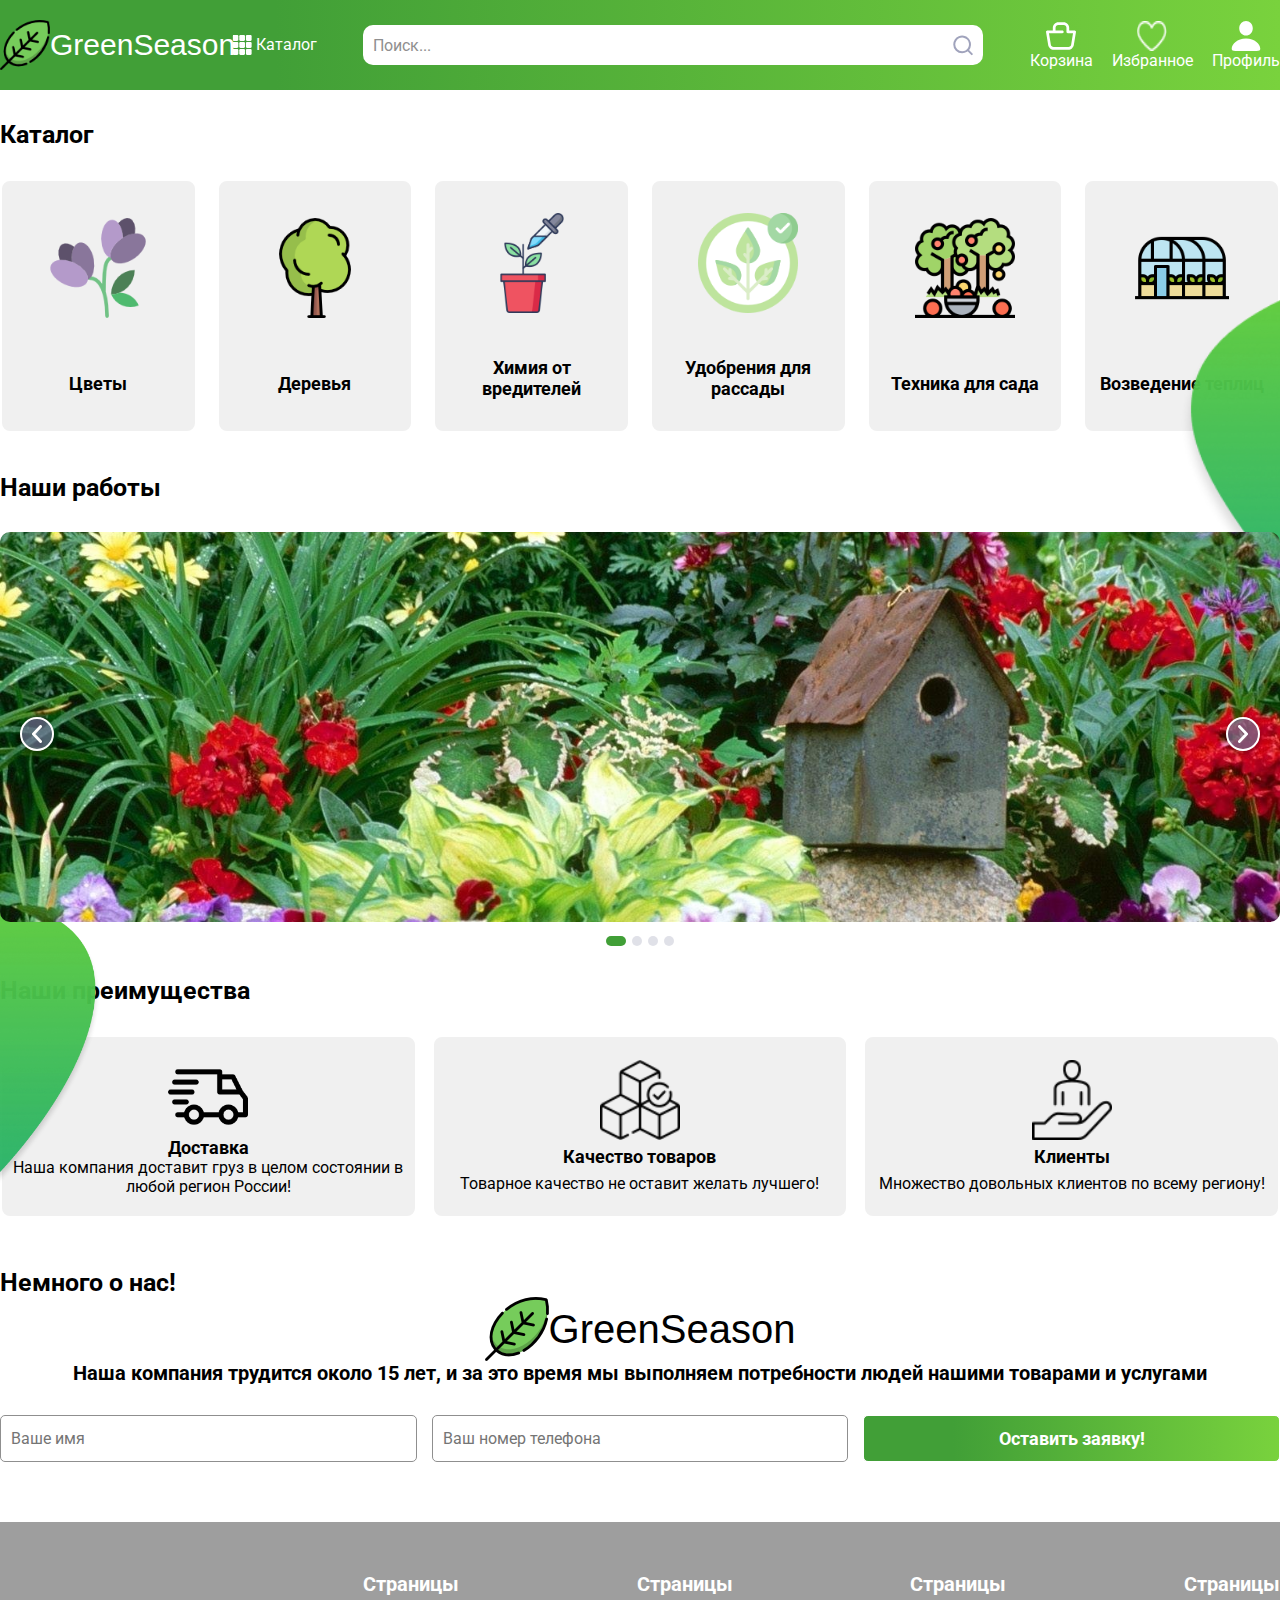
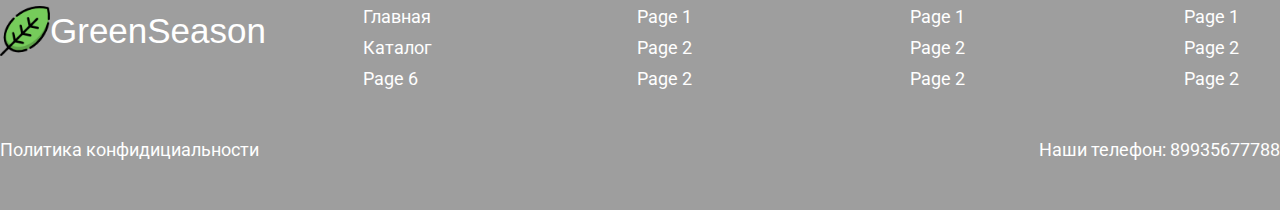
<file: index.html>
<!DOCTYPE html>
<html lang="ru">
<head>
    <meta charset="UTF-8">
    <meta http-equiv="X-UA-Compatible" content="IE=edge">
    <meta name="viewport" content="width=device-width, initial-scale=1.0">
    <link href="https://fonts.googleapis.com/css2?family=Roboto:wght@300;400;500;700;900&display=swap" rel="stylesheet">
    <link href="https: //fonts.googleapis.com/css2?family= Delicious +Handdrawn & display=swap" rel="stylesheet">
    <link rel="stylesheet" href="css/style.min.css">
    <title>GreenSeason</title>
</head>
<body>
    <header class="header">
        <div class="container">
            <nav>
                <a href="index.html" class="logo">
                    <img src="icons/logo/free-icon-leaf-392071.png" alt="">
                    <div class="logo__text">GreenSeason</div>
                </a>

                <a href="catalog.html" class="header__catalog"> <img src="icons/header/catalog.svg" alt=""> Каталог</a>
                <div class="search">
                    <input type="text" class="header__input" placeholder="Поиск...">
                    <img src="icons/header/search.svg" alt="">
                </div>
               

                <div class="header__links">
                    <a href="#" class="header__link">
                        <img src="icons/header/Vector (8).svg" alt="">
                        Корзина
                    </a>
                    <a href="#" class="header__link">
                        <img src="icons/header/Vector (3).png" alt="">
                        Избранное
                    </a>
                    <a href="#" class="header__link open">
                        <img src="icons/header/Vector (9).svg" alt="">
                        Профиль
                    </a>
                </div>
            </nav>
        </div>
    </header>

    <img src="img/background/left.png" alt="" class="background_left">
    <img src="img/background/right.png" alt="" class="background_right">

    <section class="promo">
        <div class="container">
            <div class="promo__title">Каталог</div>

            <div class="promo__wrapper">
                <a href="catalog.html" class="promo__wrapper-item">
                    <img src="icons/card/flowers.png" alt="">
                    <div class="descr">Цветы</div>
                </a>
                <a href="catalog.html" class="promo__wrapper-item">
                    <img src="icons/card/tree.png" alt="">
                    <div class="descr">Деревья</div>
                </a>
                <a href="catalog.html" class="promo__wrapper-item">
                    <img src="icons/card/himia.png" alt="">
                    <div class="descr">Химия от вредителей</div>
                </a>
                <a href="catalog.html" class="promo__wrapper-item">
                    <img src="icons/card/arr.png" alt="">
                    <div class="descr">Удобрения для рассады</div>
                </a>
                <a href="catalog.html" class="promo__wrapper-item">
                    <img src="icons/card/garden.png" alt="">
                    <div class="descr">Техника для сада</div>
                </a>
                <a href="catalog.html" class="promo__wrapper-item">
                    <img src="icons/card/teplo.png" alt="">
                    <div class="descr">Возведение теплиц</div>
                </a>
                
            </div>
        </div>
    </section>

    <section class="carousel">

        <div class="container">

            <div class="carousel__title">Наши работы</div>

            <div class="carousel__slider">

                    <div class="carousel__slider-prev">
                        <img src="icons/arrow/arrowLeft.svg" alt="prev">
                    </div>
                  
                    <div class="carousel__slider-next">
                        <img src="icons/arrow/arrowRight.svg" alt="next">
                    </div>

                <div class="carousel__slider-wrapper">
                    <div class="carousel__slider-inner">
                        <div class="carousel__slide">
                            <img src="img/slider_bg/flowers.jpg" alt="pepper">
                        </div>
                         <div class="carousel__slide">
                            <img src="img/slider_bg/parnik.jpg" alt="food">
                        </div>
                        <div class="carousel__slide">
                            <img src="img/slider_bg/tree.jpg" alt="oil">
                        </div>
                        <div class="carousel__slide">
                            <img src="img/slider_bg/graden2.jpg" alt="oil">
                        </div>
                    </div>
                </div>
            </div>
        </div>

    </section>

    <section class="advant">
        <div class="container">

            <div class="advant__title">
                Наши преимущества
            </div>

            <div class="advant__wrapper">

                <div class="advant__wrapper-item">
                    <img src="icons/advant/truck.png" alt="">
                    <div class="title">
                        Доставка
                    </div>
                    <div class="descr">
                        Наша компания доставит груз в целом состоянии в любой регион России!
                    </div>
                </div>
                <div class="advant__wrapper-item">
                    <img src="icons/advant/box.png" alt="">
                    <div class="title">
                        Качество товаров
                    </div>
                    <div class="descr">
                        Товарное качество не оставит желать лучшего!
                    </div>
                </div>
                <div class="advant__wrapper-item">
                    <img src="icons/advant/client.png" alt="">
                    <div class="title">
                        Клиенты
                    </div>
                    <div class="descr">
                        Множество довольных клиентов по всему региону!
                    </div>
                </div>

            </div>
        </div>
    </section>

    <section class="hours">
        <div class="container">
            <div class="hours__title">
                Немного о нас!
            </div>
            <div class="hours__company">
                <img src="icons/logo/free-icon-leaf-392071.png" alt="">
                <div class="hours__text">GreenSeason</div>
            </div>
            <div class="hours__descr">
                Наша компания трудится около 15 лет, и за это время мы выполняем потребности людей нашими товарами и услугами
            </div>
            <form action="" class="hours__form">
                <input required placeholder="Ваше имя" name="name" type="text" class="hours__form-input">
                <input required placeholder="Ваш номер телефона" name="phone" type="phone"  class="hours__form-input">
                <button class="hours__form-btn">Оставить заявку!</button>
            </form>
        </div>
    </section>

    <footer class="footer">
        <div class="container">
            <div class="footer__wrapper">

            <div class="logo">
                <img src="icons/logo/free-icon-leaf-392071.png" alt="">
                <div class="logo__text">GreenSeason</div>
            </div>

          
                <div class="footer__wrapper-item">
                    <div class="title">Страницы</div>
                    <a href="index.html" class="footer__wrapper-link">Главная</a>
                <a href="catalog.html" class="footer__wrapper-link">Каталог</a>
                    <a href="#" class="footer__wrapper-link">Page 6</a>
                </div>
                <div class="footer__wrapper-item">
                    <div class="title">Страницы</div>
                    <a href="#" class="footer__wrapper-link">Page 1</a>
                    <a href="#" class="footer__wrapper-link">Page 2</a>
                    <a href="#" class="footer__wrapper-link">Page 2</a>
                </div>
                <div class="footer__wrapper-item">
                    <div class="title">Страницы</div>
                    <a href="#" class="footer__wrapper-link">Page 1</a>
                    <a href="#" class="footer__wrapper-link">Page 2</a>
                    <a href="#" class="footer__wrapper-link">Page 2</a>
                </div>
                <div class="footer__wrapper-item">
                    <div class="title">Страницы</div>
                    <a href="#" class="footer__wrapper-link">Page 1</a>
                    <a href="#" class="footer__wrapper-link">Page 2</a>
                    <a href="#" class="footer__wrapper-link">Page 2</a>
                </div>

            </div>

            <div class="footer__subwrapper">
                <a href="" class="footer__subwrapper-link">Политика конфидициальности</a>
                <a href="" class="footer__subwrapper-link">Наши телефон: 89935677788</a>
            </div>
        </div>
    </footer>
<div class="menu">
    <div class="menu__wrapper">
        <div class="menu__close">
            <img src="icons/Close.png" alt="">
        </div>
        <div class="menu__title">
            Войти
        </div>
        <form action="" class="menu__form">
            <input type="text" class="menu__form-input" required placeholder="Ваш логин"  name="name" type="text">
            <input type="text" class="menu__form-input" required placeholder="Ваш пароль" name="name" type="password">
            <button class="menu__form-btn">Войти</button>
            <a href="#" class="menu__form-link">Зарегистрироваться</a>
        </form>
    </div>
    <div class="menu__overlay"></div>
</div>


    <script src="js/script.js"></script>
</body>
</html>
</file>
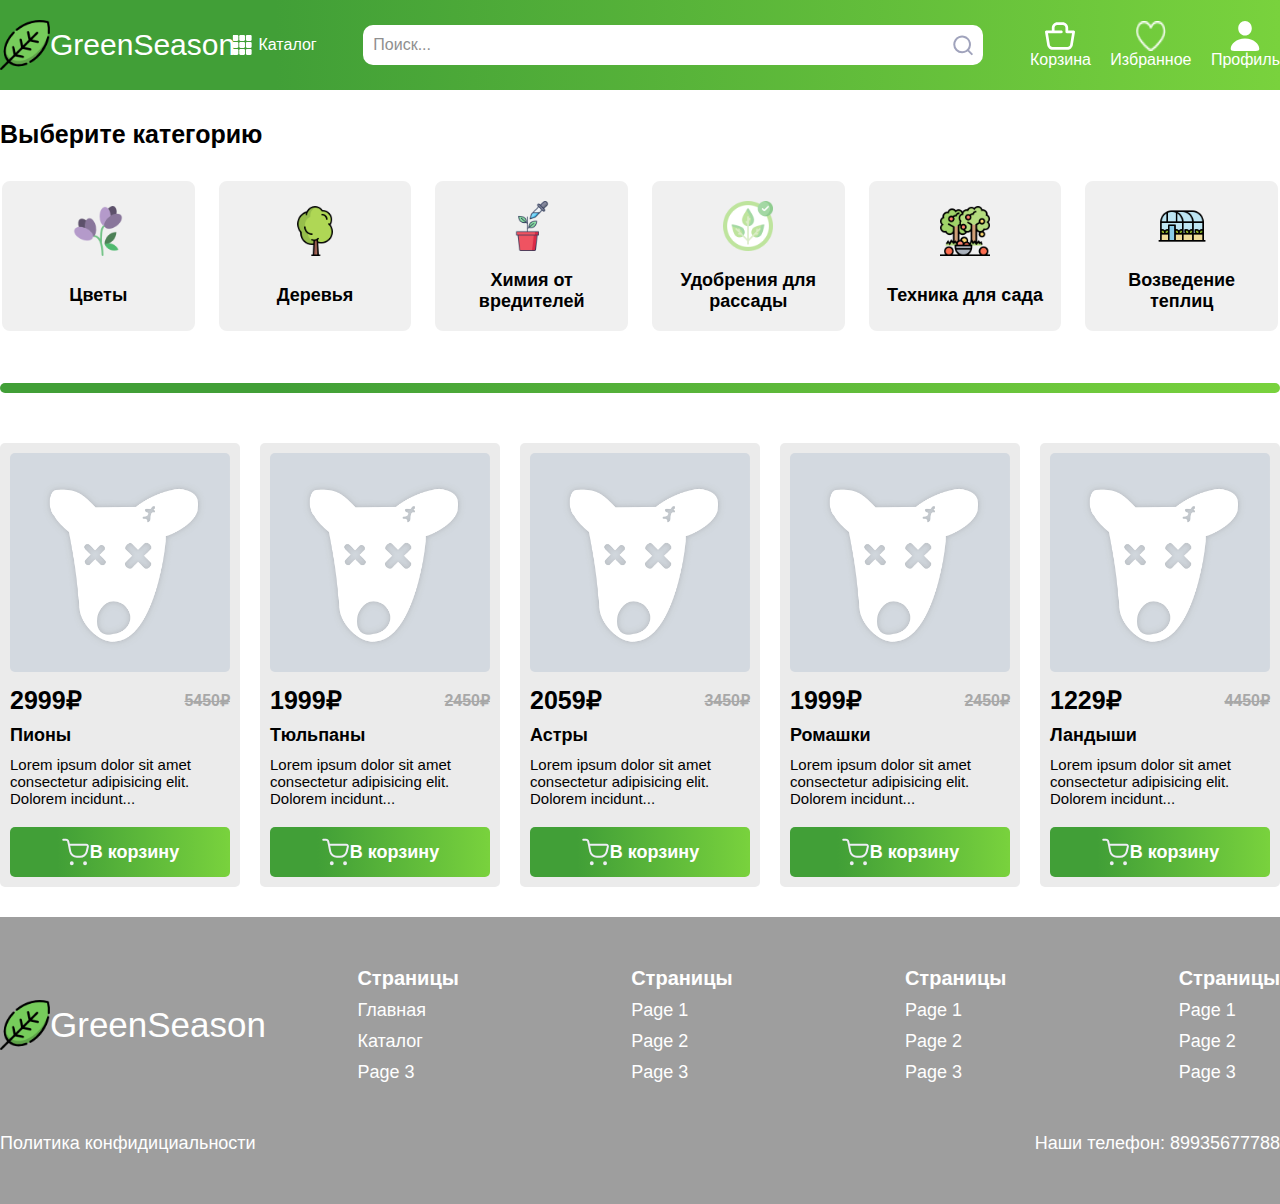
<file: catalog.html>
<!DOCTYPE html>
<html lang="en">
<head>
    <meta charset="UTF-8">
    <meta http-equiv="X-UA-Compatible" content="IE=edge">
    <meta name="viewport" content="width=device-width, initial-scale=1.0">
    <link href="https: //fonts.googleapis.com/css2?family= Delicious +Handdrawn & display=swap" rel="stylesheet">
    <title>Document</title>
    <link rel="stylesheet" href="css/style.min.css">
</head>
<body>
  
    <header class="header">
        <div class="container">
            <nav>
                <a href="index.html" class="logo">
                    <img src="icons/logo/free-icon-leaf-392071.png" alt="">
                    <div class="logo__text">GreenSeason</div>
                </a>

                <a href="#" class="header__catalog"> <img src="icons/header/catalog.svg" alt=""> Каталог</a>
                <div class="search">
                    <input type="text" class="header__input" placeholder="Поиск...">
                    <img src="icons/header/search.svg" alt="">
                </div>
               

                <div class="header__links">
                    <a href="#" class="header__link">
                        <img src="icons/header/Vector (8).svg" alt="">
                        Корзина
                    </a>
                    <a href="#" class="header__link">
                        <img src="icons/header/Vector (3).png" alt="">
                        Избранное
                    </a>
                    <a href="#" class="header__link">
                        <img src="icons/header/Vector (9).svg" alt="">
                        Профиль
                    </a>
                </div>
            </nav>
        </div>
    </header>


   <section class="tab">
        <div class="container">
            <div class="tabcontainer">
                <div class="tab__title">Выберите категорию</div>
                <div class="tabheader">
                    <div class="tabheader__items">
                        <div class="tabheader__item tabheader__item_active">
                            <img src="icons/card/flowers.png" alt="">
                            <div class="descr">Цветы</div>
                        </div>
                        <div  class="tabheader__item">
                            <img src="icons/card/tree.png" alt="">
                            <div class="descr">Деревья</div>
                        </div>
                        <div class="tabheader__item">
                            <img src="icons/card/himia.png" alt="">
                            <div class="descr">Химия от вредителей</div>
                        </div>
                        <div class="tabheader__item">
                            <img src="icons/card/arr.png" alt="">
                            <div class="descr">Удобрения для рассады</div>
                        </div>
                        <div class="tabheader__item">
                            <img src="icons/card/garden.png" alt="">
                            <div class="descr">Техника для сада</div>
                        </div>
                        <div class="tabheader__item">
                            <img src="icons/card/teplo.png" alt="">
                            <div class="descr">Возведение теплиц</div>
                        </div>
                    </div>
                </div>
                <div class="tab__line"></div>
                <div class="tabcontent">
                  <div class="tabcontent__wrapper">

                    <div class="tabcontent__item">
                        <img src="img/delete.png" alt="" class="tabcontent__item-img">
                        <div class="price">
                            2999₽
                            <span>5450₽</span>
                        </div>
                        <div class="title">Пионы</div>
                        <div class="descr">Lorem ipsum dolor sit amet consectetur adipisicing elit. Dolorem incidunt...</div>
                        <button class="tabcontent__item-btn"><img src="icons/bascked.svg" alt="">В корзину</button>
                    </div>

                    <div class="tabcontent__item">
                        <img src="img/delete.png" alt="" class="tabcontent__item-img">
                        <div class="price">
                            1999₽
                            <span>2450₽</span>
                        </div>
                        <div class="title">Тюльпаны</div>
                        <div class="descr">Lorem ipsum dolor sit amet consectetur adipisicing elit. Dolorem incidunt...</div>
                        <button class="tabcontent__item-btn"><img src="icons/bascked.svg" alt="">В корзину</button>
                    </div>

                    <div class="tabcontent__item">
                        <img src="img/delete.png" alt="" class="tabcontent__item-img">
                        <div class="price">
                            2059₽
                            <span>3450₽</span>
                        </div>
                        <div class="title">Астры</div>
                        <div class="descr">Lorem ipsum dolor sit amet consectetur adipisicing elit. Dolorem incidunt...</div>
                        <button class="tabcontent__item-btn"><img src="icons/bascked.svg" alt="">В корзину</button>
                    </div>

                    <div class="tabcontent__item">
                        <img src="img/delete.png" alt="" class="tabcontent__item-img">
                        <div class="price">
                            1999₽
                            <span>2450₽</span>
                        </div>
                        <div class="title">Ромашки</div>
                        <div class="descr">Lorem ipsum dolor sit amet consectetur adipisicing elit. Dolorem incidunt...</div>
                        <button class="tabcontent__item-btn"><img src="icons/bascked.svg" alt="">В корзину</button>
                    </div>

                    <div class="tabcontent__item">
                        <img src="img/delete.png" alt="" class="tabcontent__item-img">
                        <div class="price">
                            1229₽
                            <span>4450₽</span>
                        </div>
                        <div class="title">Ландыши</div>
                        <div class="descr">Lorem ipsum dolor sit amet consectetur adipisicing elit. Dolorem incidunt...</div>
                        <button class="tabcontent__item-btn"><img src="icons/bascked.svg" alt="">В корзину</button>
                    </div>

                  </div>
                </div>

                <div class="tabcontent">
                    <div class="tabcontent__wrapper">

                        <div class="tabcontent__item">
                            <img src="img/delete.png" alt="" class="tabcontent__item-img">
                            <div class="price">
                                2099₽
                                <span>4450₽</span>
                            </div>
                            <div class="title">Саженец дуба</div>
                            <div class="descr">Lorem ipsum dolor sit amet consectetur adipisicing elit. Dolorem incidunt...</div>
                            <button class="tabcontent__item-btn"><img src="icons/bascked.svg" alt="">В корзину</button>
                        </div>

                        <div class="tabcontent__item">
                            <img src="img/delete.png" alt="" class="tabcontent__item-img">
                            <div class="price">
                                2999₽
                                <span>5450₽</span>
                            </div>
                            <div class="title">Саженец туи</div>
                            <div class="descr">Lorem ipsum dolor sit amet consectetur adipisicing elit. Dolorem incidunt...</div>
                            <button class="tabcontent__item-btn"><img src="icons/bascked.svg" alt="">В корзину</button>
                        </div>

                        <div class="tabcontent__item">
                            <img src="img/delete.png" alt="" class="tabcontent__item-img">
                            <div class="price">
                                2999₽
                                <span>3450₽</span>
                            </div>
                            <div class="title">Саженец боярышника</div>
                            <div class="descr">Lorem ipsum dolor sit amet consectetur adipisicing elit. Dolorem incidunt...</div>
                            <button class="tabcontent__item-btn"><img src="icons/bascked.svg" alt="">В корзину</button>
                        </div>

                        <div class="tabcontent__item">
                            <img src="img/delete.png" alt="" class="tabcontent__item-img">
                            <div class="price">
                                2999₽
                                <span>3450₽</span>
                            </div>
                            <div class="title">Саженец вишни</div>
                            <div class="descr">Lorem ipsum dolor sit amet consectetur adipisicing elit. Dolorem incidunt...</div>
                            <button class="tabcontent__item-btn"><img src="icons/bascked.svg" alt="">В корзину</button>
                        </div>

                        <div class="tabcontent__item">
                            <img src="img/delete.png" alt="" class="tabcontent__item-img">
                            <div class="price">
                                2550₽
                                <span>5350₽</span>
                            </div>
                            <div class="title">Саженец ели</div>
                            <div class="descr">Lorem ipsum dolor sit amet consectetur adipisicing elit. Dolorem incidunt...</div>
                            <button class="tabcontent__item-btn"><img src="icons/bascked.svg" alt="">В корзину</button>
                        </div>

                        <div class="tabcontent__item">
                            <img src="img/delete.png" alt="" class="tabcontent__item-img">
                            <div class="price">
                                3599₽
                                <span>4450₽</span>
                            </div>
                            <div class="title">Саженец черемухи</div>
                            <div class="descr">Lorem ipsum dolor sit amet consectetur adipisicing elit. Dolorem incidunt...</div>
                            <button class="tabcontent__item-btn"><img src="icons/bascked.svg" alt="">В корзину</button>
                        </div>
                        <div class="tabcontent__item">
                            <img src="img/delete.png" alt="" class="tabcontent__item-img">
                            <div class="price">
                                3599₽
                                <span>4450₽</span>
                            </div>
                            <div class="title">Саженец черемухи</div>
                            <div class="descr">Lorem ipsum dolor sit amet consectetur adipisicing elit. Dolorem incidunt...</div>
                            <button class="tabcontent__item-btn"><img src="icons/bascked.svg" alt="">В корзину</button>
                        </div>
                        <div class="tabcontent__item">
                            <img src="img/delete.png" alt="" class="tabcontent__item-img">
                            <div class="price">
                                3599₽
                                <span>4450₽</span>
                            </div>
                            <div class="title">Саженец черемухи</div>
                            <div class="descr">Lorem ipsum dolor sit amet consectetur adipisicing elit. Dolorem incidunt...</div>
                            <button class="tabcontent__item-btn"><img src="icons/bascked.svg" alt="">В корзину</button>
                        </div>
                        <div class="tabcontent__item">
                            <img src="img/delete.png" alt="" class="tabcontent__item-img">
                            <div class="price">
                                3599₽
                                <span>4450₽</span>
                            </div>
                            <div class="title">Саженец черемухи</div>
                            <div class="descr">Lorem ipsum dolor sit amet consectetur adipisicing elit. Dolorem incidunt...</div>
                            <button class="tabcontent__item-btn"><img src="icons/bascked.svg" alt="">В корзину</button>
                        </div>

                        <div class="tabcontent__item">
                            <img src="img/delete.png" alt="" class="tabcontent__item-img">
                            <div class="price">
                                2999₽
                                <span>4450₽</span>
                            </div>
                            <div class="title">Саженец клена</div>
                            <div class="descr">Lorem ipsum dolor sit amet consectetur adipisicing elit. Dolorem incidunt...</div>
                            <button class="tabcontent__item-btn"><img src="icons/bascked.svg" alt="">В корзину</button>
                        </div>

                    </div>
                </div> 
                <div class="tabcontent">
                    <div class="tabcontent__wrapper">

                        <div class="tabcontent__item">
                            <img src="img/delete.png" alt="" class="tabcontent__item-img">
                            <div class="price">
                                4999₽
                                <span>12450₽</span>
                            </div>
                            <div class="title">Садовый шланг</div>
                            <div class="descr">Садовый шланг для поливания вашего огорода</div>
                            <button class="tabcontent__item-btn"><img src="icons/bascked.svg" alt="">В корзину</button>
                        </div>
                        <div class="tabcontent__item">
                            <img src="img/delete.png" alt="" class="tabcontent__item-img">
                            <div class="price">
                                4999₽
                                <span>12450₽</span>
                            </div>
                            <div class="title">Садовый шланг</div>
                            <div class="descr">Садовый шланг для поливания вашего огорода</div>
                            <button class="tabcontent__item-btn"><img src="icons/bascked.svg" alt="">В корзину</button>
                        </div>
                        <div class="tabcontent__item">
                            <img src="img/delete.png" alt="" class="tabcontent__item-img">
                            <div class="price">
                                4999₽
                                <span>12450₽</span>
                            </div>
                            <div class="title">Садовый шланг</div>
                            <div class="descr">Садовый шланг для поливания вашего огорода</div>
                            <button class="tabcontent__item-btn"><img src="icons/bascked.svg" alt="">В корзину</button>
                        </div>

                        <div class="tabcontent__item">
                            <img src="img/delete.png" alt="" class="tabcontent__item-img">
                            <div class="price">
                                4999₽
                                <span>12450₽</span>
                            </div>
                            <div class="title">Садовый шланг</div>
                            <div class="descr">Садовый шланг для поливания вашего огорода</div>
                            <button class="tabcontent__item-btn"><img src="icons/bascked.svg" alt="">В корзину</button>
                        </div>

                        <div class="tabcontent__item">
                            <img src="img/delete.png" alt="" class="tabcontent__item-img">
                            <div class="price">
                                4999₽
                                <span>12450₽</span>
                            </div>
                            <div class="title">Садовый шланг</div>
                            <div class="descr">Садовый шланг для поливания вашего огорода</div>
                            <button class="tabcontent__item-btn"><img src="icons/bascked.svg" alt="">В корзину</button>
                        </div>

                        <div class="tabcontent__item">
                            <img src="img/delete.png" alt="" class="tabcontent__item-img">
                            <div class="price">
                                4999₽
                                <span>12450₽</span>
                            </div>
                            <div class="title">Садовый шланг</div>
                            <div class="descr">Садовый шланг для поливания вашего огорода</div>
                            <button class="tabcontent__item-btn"><img src="icons/bascked.svg" alt="">В корзину</button>
                        </div>

                        <div class="tabcontent__item">
                            <img src="img/delete.png" alt="" class="tabcontent__item-img">
                            <div class="price">
                                4999₽
                                <span>12450₽</span>
                            </div>
                            <div class="title">Садовый шланг</div>
                            <div class="descr">Садовый шланг для поливания вашего огорода</div>
                            <button class="tabcontent__item-btn"><img src="icons/bascked.svg" alt="">В корзину</button>
                        </div>

                    </div>
                </div>
                <div class="tabcontent">
                    <div class="tabcontent__wrapper">

                        <div class="tabcontent__item">
                            <img src="img/delete.png" alt="" class="tabcontent__item-img">
                            <div class="price">
                                4999₽
                                <span>12450₽</span>
                            </div>
                            <div class="title">Садовый шланг</div>
                            <div class="descr">Садовый шланг для поливания вашего огорода</div>
                            <button class="tabcontent__item-btn"><img src="icons/bascked.svg" alt="">В корзину</button>
                        </div>

                        <div class="tabcontent__item">
                            <img src="img/delete.png" alt="" class="tabcontent__item-img">
                            <div class="price">
                                4999₽
                                <span>12450₽</span>
                            </div>
                            <div class="title">Садовый шланг</div>
                            <div class="descr">Садовый шланг для поливания вашего огорода</div>
                            <button class="tabcontent__item-btn"><img src="icons/bascked.svg" alt="">В корзину</button>
                        </div>

                        <div class="tabcontent__item">
                            <img src="img/delete.png" alt="" class="tabcontent__item-img">
                            <div class="price">
                                4999₽
                                <span>12450₽</span>
                            </div>
                            <div class="title">Садовый шланг</div>
                            <div class="descr">Садовый шланг для поливания вашего огорода</div>
                            <button class="tabcontent__item-btn"><img src="icons/bascked.svg" alt="">В корзину</button>
                        </div>

                        <div class="tabcontent__item">
                            <img src="img/delete.png" alt="" class="tabcontent__item-img">
                            <div class="price">
                                4999₽
                                <span>12450₽</span>
                            </div>
                            <div class="title">Садовый шланг</div>
                            <div class="descr">Садовый шланг для поливания вашего огорода</div>
                            <button class="tabcontent__item-btn"><img src="icons/bascked.svg" alt="">В корзину</button>
                        </div>

                        <div class="tabcontent__item">
                            <img src="img/delete.png" alt="" class="tabcontent__item-img">
                            <div class="price">
                                4999₽
                                <span>12450₽</span>
                            </div>
                            <div class="title">Садовый шланг</div>
                            <div class="descr">Садовый шланг для поливания вашего огорода</div>
                            <button class="tabcontent__item-btn"><img src="icons/bascked.svg" alt="">В корзину</button>
                        </div>

                    </div>
                </div> 

                <div class="tabcontent">
                    <div class="tabcontent__wrapper">
                        
                        <div class="tabcontent__item">
                            <img src="img/delete.png" alt="" class="tabcontent__item-img">
                            <div class="price">
                                4999₽
                                <span>12450₽</span>
                            </div>
                            <div class="title">Садовый шланг</div>
                            <div class="descr">Садовый шланг для поливания вашего огорода</div>
                            <button class="tabcontent__item-btn"><img src="icons/bascked.svg" alt="">В корзину</button>
                        </div>

                        <div class="tabcontent__item">
                            <img src="img/delete.png" alt="" class="tabcontent__item-img">
                            <div class="price">
                                4999₽
                                <span>12450₽</span>
                            </div>
                            <div class="title">Садовый шланг</div>
                            <div class="descr">Садовый шланг для поливания вашего огорода</div>
                            <button class="tabcontent__item-btn"><img src="icons/bascked.svg" alt="">В корзину</button>
                        </div>

                        <div class="tabcontent__item">
                            <img src="img/delete.png" alt="" class="tabcontent__item-img">
                            <div class="price">
                                4999₽
                                <span>12450₽</span>
                            </div>
                            <div class="title">Садовый шланг</div>
                            <div class="descr">Садовый шланг для поливания вашего огорода</div>
                            <button class="tabcontent__item-btn"><img src="icons/bascked.svg" alt="">В корзину</button>
                        </div>

                        <div class="tabcontent__item">
                            <img src="img/delete.png" alt="" class="tabcontent__item-img">
                            <div class="price">
                                4999₽
                                <span>12450₽</span>
                            </div>
                            <div class="title">Садовый шланг</div>
                            <div class="descr">Садовый шланг для поливания вашего огорода</div>
                            <button class="tabcontent__item-btn"><img src="icons/bascked.svg" alt="">В корзину</button>
                        </div>

                        <div class="tabcontent__item">
                            <img src="img/delete.png" alt="" class="tabcontent__item-img">
                            <div class="price">
                                4999₽
                                <span>12450₽</span>
                            </div>
                            <div class="title">Садовый шланг</div>
                            <div class="descr">Садовый шланг для поливания вашего огорода</div>
                            <button class="tabcontent__item-btn"><img src="icons/bascked.svg" alt="">В корзину</button>
                        </div>

                    </div>
                </div> 
                <div class="tabcontent">
                    <div class="tabcontent__wrapper">

                        <div class="tabcontent__item">
                            <img src="img/delete.png" alt="" class="tabcontent__item-img">
                            <div class="price">
                                4999₽
                                <span>12450₽</span>
                            </div>
                            <div class="title">Садовый шланг</div>
                            <div class="descr">Садовый шланг для поливания вашего огорода</div>
                            <button class="tabcontent__item-btn"><img src="icons/bascked.svg" alt="">В корзину</button>
                        </div>
                        <div class="tabcontent__item">
                            <img src="img/delete.png" alt="" class="tabcontent__item-img">
                            <div class="price">
                                4999₽
                                <span>12450₽</span>
                            </div>
                            <div class="title">Садовый шланг</div>
                            <div class="descr">Садовый шланг для поливания вашего огорода</div>
                            <button class="tabcontent__item-btn"><img src="icons/bascked.svg" alt="">В корзину</button>
                        </div>
                        <div class="tabcontent__item">
                            <img src="img/delete.png" alt="" class="tabcontent__item-img">
                            <div class="price">
                                4999₽
                                <span>12450₽</span>
                            </div>
                            <div class="title">Садовый шланг</div>
                            <div class="descr">Садовый шланг для поливания вашего огорода</div>
                            <button class="tabcontent__item-btn"><img src="icons/bascked.svg" alt="">В корзину</button>
                        </div>
                        <div class="tabcontent__item">
                            <img src="img/delete.png" alt="" class="tabcontent__item-img">
                            <div class="price">
                                4999₽
                                <span>12450₽</span>
                            </div>
                            <div class="title">Садовый шланг</div>
                            <div class="descr">Садовый шланг для поливания вашего огорода</div>
                            <button class="tabcontent__item-btn"><img src="icons/bascked.svg" alt="">В корзину</button>
                        </div>

                        <div class="tabcontent__item">
                            <img src="img/delete.png" alt="" class="tabcontent__item-img">
                            <div class="price">
                                4999₽
                                <span>12450₽</span>
                            </div>
                            <div class="title">Садовый шланг</div>
                            <div class="descr">Садовый шланг для поливания вашего огорода</div>
                            <button class="tabcontent__item-btn"><img src="icons/bascked.svg" alt="">В корзину</button>
                        </div>

                        <div class="tabcontent__item">
                            <img src="img/delete.png" alt="" class="tabcontent__item-img">
                            <div class="price">
                                4999₽
                                <span>12450₽</span>
                            </div>
                            <div class="title">Садовый шланг</div>
                            <div class="descr">Садовый шланг для поливания вашего огорода</div>
                            <button class="tabcontent__item-btn"><img src="icons/bascked.svg" alt="">В корзину</button>
                        </div>

                        <div class="tabcontent__item">
                            <img src="img/delete.png" alt="" class="tabcontent__item-img">
                            <div class="price">
                                4999₽
                                <span>12450₽</span>
                            </div>
                            <div class="title">Садовый шланг</div>
                            <div class="descr">Садовый шланг для поливания вашего огорода</div>
                            <button class="tabcontent__item-btn"><img src="icons/bascked.svg" alt="">В корзину</button>
                        </div>

                        <div class="tabcontent__item">
                            <img src="img/delete.png" alt="" class="tabcontent__item-img">
                            <div class="price">
                                4999₽
                                <span>12450₽</span>
                            </div>
                            <div class="title">Садовый шланг</div>
                            <div class="descr">Садовый шланг для поливания вашего огорода</div>
                            <button class="tabcontent__item-btn"><img src="icons/bascked.svg" alt="">В корзину</button>
                        </div>

                    </div>
                </div> 
            </div>
        </div>
   </section>

   <footer class="footer">
    <div class="container">
        <div class="footer__wrapper">

        <div class="logo">
            <img src="icons/logo/free-icon-leaf-392071.png" alt="">
            <div class="logo__text">GreenSeason</div>
        </div>

      
            <div class="footer__wrapper-item">
                <div class="title">Страницы</div>
                <a href="index.html" class="footer__wrapper-link">Главная</a>
                <a href="catalog.html" class="footer__wrapper-link">Каталог</a>
                <a href="#" class="footer__wrapper-link">Page 3</a>
            </div>
            <div class="footer__wrapper-item">
                <div class="title">Страницы</div>
                <a href="#" class="footer__wrapper-link">Page 1</a>
                <a href="#" class="footer__wrapper-link">Page 2</a>
                <a href="#" class="footer__wrapper-link">Page 3</a>
            </div>
            <div class="footer__wrapper-item">
                <div class="title">Страницы</div>
                <a href="#" class="footer__wrapper-link">Page 1</a>
                <a href="#" class="footer__wrapper-link">Page 2</a>
                <a href="#" class="footer__wrapper-link">Page 3</a>
            </div>
            <div class="footer__wrapper-item">
                <div class="title">Страницы</div>
                <a href="#" class="footer__wrapper-link">Page 1</a>
                <a href="#" class="footer__wrapper-link">Page 2</a>
                <a href="#" class="footer__wrapper-link">Page 3</a>
            </div>

        </div>

        <div class="footer__subwrapper">
            <a href="" class="footer__subwrapper-link">Политика конфидициальности</a>
            <a href="" class="footer__subwrapper-link">Наши телефон: 89935677788</a>
        </div>
    </div>
</footer>

    <script src="js/script.js"></script>
</body>
</html>
</file>
<file: css/style.min.css>
.header {
  background: linear-gradient(89.6deg, rgb(65, 159, 55) 21.52%, rgb(121, 210, 61) 100%);
  height: auto;
  padding: 20px 0;
}
.header nav {
  display: flex;
  justify-content: space-between;
  align-items: center;
}
.header .search {
  position: relative;
}
.header .search img {
  position: absolute;
  top: 10px;
  right: 10px;
}
.header__input {
  width: 600px;
  height: 40px;
  border-radius: 10px;
  padding: 0 10px;
  font-size: 16px;
  border: none;
  color: rgb(143, 143, 143);
}
.header__input::-moz-placeholder {
  color: rgb(143, 143, 143);
}
.header__input:-ms-input-placeholder {
  color: rgb(143, 143, 143);
}
.header__input::placeholder {
  color: rgb(143, 143, 143);
}
.header__catalog {
  color: #fff;
  text-decoration: none;
  font-weight: 700px;
  font-size: 16px;
  border-radius: 10px;
  display: flex;
  align-items: center;
  justify-content: space-between;
  width: 85px;
}
.header__catalog img {
  width: 20px;
}
.header__catalog:hover {
  text-decoration: underline;
}
.header__links {
  width: 250px;
  display: flex;
  justify-content: space-between;
  align-items: center;
}
.header__link {
  display: flex;
  flex-direction: column;
  align-items: center;
  text-decoration: none;
  color: #FFF;
}
.header__link:hover {
  text-decoration: underline;
}
.header__link img {
  width: 30px;
  height: 30px;
}

.promo {
  height: auto;
  padding: 30px 0;
}
.promo__title {
  font-size: 25px;
  font-weight: 700;
}
.promo__wrapper {
  display: grid;
  grid-template-columns: repeat(auto-fill, minmax(190px, 1fr));
  justify-content: center;
  gap: 20px;
  margin-top: 30px;
}
.promo__wrapper-item {
  padding: 10px;
  height: 230px;
  background-color: rgb(240, 240, 240);
  border-radius: 10px;
  display: flex;
  flex-direction: column;
  justify-content: space-around;
  align-items: center;
  border: 2px solid #fff;
  color: #000;
  text-decoration: none;
}
.promo__wrapper-item:hover {
  border: 2px solid rgb(65, 159, 55);
}
.promo__wrapper-item:hover .descr {
  color: rgb(65, 159, 55);
}
.promo__wrapper-item img {
  width: 100px;
}
.promo__wrapper-item .descr {
  font-weight: 700;
  font-size: 18px;
  text-align: center;
}

.carousel {
  height: auto;
  padding: 10px 0;
}
.carousel__title {
  font-size: 25px;
  font-weight: 700;
}
.carousel__slider-wrapper {
  margin-top: 30px;
}
.carousel__slider-next {
  width: 30px;
  height: 30px;
  background: rgba(110, 113, 145, 0.7);
  border: 2px solid #fff;
  box-shadow: 0px 2px 6px rgba(0, 0, 0, 0.4);
  border-radius: 100%;
  z-index: 10;
  position: absolute;
  right: 20px;
  top: 185px;
  display: flex;
  align-items: center;
  justify-content: center;
}
.carousel__slider-next img {
  width: 10px;
}
.carousel__slider-prev {
  width: 30px;
  height: 30px;
  background: rgba(110, 113, 145, 0.7);
  border: 2px solid #fff;
  box-shadow: 0px 2px 6px rgba(0, 0, 0, 0.4);
  border-radius: 100%;
  z-index: 10;
  position: absolute;
  left: 20px;
  top: 185px;
  display: flex;
  align-items: center;
  justify-content: center;
}
.carousel__slider-prev img {
  width: 10px;
}
.carousel__slide img {
  width: 100%;
  height: 390px;
  -o-object-fit: cover;
     object-fit: cover;
  border-radius: 10px;
}

.carousel {
  height: auto;
  padding: 10px 0;
}
.carousel__title {
  font-size: 25px;
  font-weight: 700;
}
.carousel__slider-wrapper {
  margin-top: 30px;
}
.carousel__slider-next {
  width: 30px;
  height: 30px;
  background: rgba(110, 113, 145, 0.7);
  border: 2px solid #fff;
  box-shadow: 0px 2px 6px rgba(0, 0, 0, 0.4);
  border-radius: 100%;
  z-index: 10;
  position: absolute;
  right: 20px;
  top: 185px;
  display: flex;
  align-items: center;
  justify-content: center;
}
.carousel__slider-next img {
  width: 10px;
}
.carousel__slider-prev {
  width: 30px;
  height: 30px;
  background: rgba(110, 113, 145, 0.7);
  border: 2px solid #fff;
  box-shadow: 0px 2px 6px rgba(0, 0, 0, 0.4);
  border-radius: 100%;
  z-index: 10;
  position: absolute;
  left: 20px;
  top: 185px;
  display: flex;
  align-items: center;
  justify-content: center;
}
.carousel__slider-prev img {
  width: 10px;
}
.carousel__slide img {
  width: 100%;
  height: 390px;
  -o-object-fit: cover;
     object-fit: cover;
  border-radius: 10px;
}

.advant {
  height: auto;
  padding: 20px 0;
}
.advant__title {
  font-size: 25px;
  font-weight: 700;
}
.advant__wrapper {
  display: grid;
  grid-template-columns: repeat(auto-fill, minmax(410px, 1fr));
  -moz-column-gap: 15px;
       column-gap: 15px;
  row-gap: 15px;
  justify-content: center;
  margin-top: 30px;
}
.advant__wrapper-item {
  height: auto;
  background-color: rgb(240, 240, 240);
  border-radius: 10px;
  display: flex;
  flex-direction: column;
  justify-content: space-around;
  align-items: center;
  border: 2px solid #fff;
  padding: 20px 0;
}
.advant__wrapper-item:hover {
  border: 2px solid rgb(65, 159, 55);
  box-shadow: 5px 5px 5px rgba(151, 151, 151, 0.541);
  transition: 0.6s all;
}
.advant__wrapper-item .title {
  font-size: 18px;
  font-weight: 700;
}
.advant__wrapper-item .descr {
  text-align: center;
}
.advant__wrapper-item img {
  width: 80px;
}

.hours {
  padding: 30px 0 60px 0;
  height: auto;
}
.hours__title {
  font-size: 25px;
  font-weight: 700;
}
.hours__company {
  width: 100%;
  display: flex;
  align-items: center;
  justify-content: center;
}
.hours__text {
  font-size: 40px;
  font-family: "Delicious Handrawn", sans-serif;
}
.hours__descr {
  text-align: center;
  font-size: 20px;
  font-weight: 700;
}
.hours .hours__form {
  display: grid;
  justify-content: center;
  grid-template-columns: repeat(auto-fit, minmax(200px, 1fr));
  gap: 15px;
  margin-top: 30px;
}
.hours .hours__form-input {
  height: 45px;
  border-radius: 5px;
  border: 1px solid rgb(143, 143, 143);
  padding: 0 10px;
  font-size: 16px;
}
.hours .hours__form-btn {
  border: 1px solid #fff;
  background: linear-gradient(89.6deg, rgb(65, 159, 55) 21.52%, rgb(121, 210, 61) 100%);
  font-size: 18px;
  font-weight: 700;
  color: #fff;
  border-radius: 5px;
}
.hours .hours__form-btn:hover {
  background: #fff;
  color: #000;
  border: 1px solid rgb(65, 159, 55);
  transition: 0.6s all;
}

.footer {
  height: auto;
  background-color: rgb(158, 158, 158);
  padding: 50px 0;
}
.footer .logo__text {
  font-size: 35px;
  font-family: "Delicious Handrawn", sans-serif;
  color: #fff;
}
.footer__wrapper {
  display: flex;
  justify-content: space-between;
}
.footer__wrapper-item {
  display: flex;
  flex-direction: column;
}
.footer__wrapper-item .title {
  font-size: 20px;
  font-weight: 700;
  color: #FFF;
}
.footer__wrapper-item a {
  margin-top: 10px;
  color: #fff;
  text-decoration: none;
}
.footer__wrapper-item a:hover {
  text-decoration: underline;
}
.footer__subwrapper {
  margin-top: 50px;
  display: flex;
  width: 100%;
  justify-content: space-between;
}
.footer a {
  color: #fff;
  text-decoration: none;
  font-size: 18px;
}
.footer a:hover {
  text-decoration: underline;
  color: rgb(64, 134, 56);
}

.tab {
  height: auto;
  padding: 30px 0;
}
.tab .tabs__title {
  font-size: 25px;
  font-weight: 700;
  margin-top: 50px;
}
.tab__title {
  font-size: 25px;
  font-weight: 700;
}
.tab__line {
  width: 100%;
  height: 10px;
  border-radius: 10px;
  background: linear-gradient(89.6deg, rgb(65, 159, 55) 21.52%, rgb(121, 210, 61) 100%);
  margin-top: 50px;
}
.tab .tabheader__items {
  display: grid;
  grid-template-columns: repeat(auto-fill, minmax(190px, 1fr));
  justify-content: center;
  gap: 20px;
  margin-top: 30px;
}
.tab .tabheader__item {
  padding: 10px;
  height: 130px;
  background-color: rgb(240, 240, 240);
  border-radius: 10px;
  display: flex;
  flex-direction: column;
  justify-content: space-around;
  align-items: center;
  border: 2px solid #fff;
  color: #000;
  text-decoration: none;
  cursor: pointer;
}
.tab .tabheader__item:hover {
  border: 2px solid rgb(65, 159, 55);
}
.tab .tabheader__item:hover .descr {
  color: rgb(65, 159, 55);
}
.tab .tabheader__item img {
  width: 50px;
}
.tab .tabheader__item .descr {
  font-weight: 700;
  font-size: 18px;
  text-align: center;
}
.tab .tabcontent__wrapper {
  display: grid;
  grid-template-columns: repeat(auto-fill, minmax(220px, 1fr));
  justify-content: center;
  gap: 20px;
  margin-top: 50px;
}
.tab .tabcontent__item {
  height: auto;
  background-color: rgb(235, 235, 235);
  border-radius: 5px;
  padding: 10px;
}
.tab .tabcontent__item-img {
  width: 100%;
  border-radius: 5px;
}
.tab .tabcontent__item .title {
  font-size: 18px;
  font-weight: 700;
  margin-top: 10px;
}
.tab .tabcontent__item-btn {
  width: 100%;
  background: linear-gradient(89.6deg, rgb(65, 159, 55) 21.52%, rgb(121, 210, 61) 100%);
  font-size: 18px;
  font-weight: 700;
  color: #fff;
  border-radius: 5px;
  display: flex;
  justify-content: center;
  align-items: center;
  border: none;
  line-height: 30px;
  padding: 10px;
  margin-top: 20px;
}
.tab .tabcontent__item-btn:hover {
  background: linear-gradient(89.6deg, rgb(121, 210, 61) 100%, rgb(65, 159, 55) 21.52%);
}
.tab .tabcontent__item .price {
  display: flex;
  width: 100%;
  justify-content: space-between;
  font-size: 25px;
  font-weight: 700;
  align-items: center;
  margin-top: 10px;
}
.tab .tabcontent__item .price span {
  color: rgb(168, 168, 168);
  text-decoration: line-through;
  font-size: 16px;
}
.tab .tabcontent__item .descr {
  font-size: 15px;
  margin-top: 10px;
}

.menu {
  position: fixed;
  top: 0;
  left: -100%;
  width: 100%;
  height: 100vh;
  visibility: hidden;
  opacity: 0;
  z-index: 10;
  transition: 0.6s all;
}
.menu.active {
  left: 0;
  visibility: visible;
  opacity: 1;
}
.menu__title {
  font-size: 30px;
  text-align: center;
  font-weight: 700;
}
.menu__wrapper {
  position: relative;
  width: 370px;
  background-color: rgb(255, 255, 255);
  z-index: 10;
  height: 100%;
  transition: 0.6s all;
  padding: 100px 10px 50px 10px;
}
.menu__overlay {
  position: fixed;
  top: 0;
  left: 0;
  width: 100%;
  height: 100%;
  background-color: rgba(100, 100, 100, 0.616);
  opacity: 0.75;
  z-index: -1;
}
.menu__close {
  position: absolute;
  top: 10px;
  right: 10px;
  cursor: pointer;
}
.menu__form {
  width: 370px;
  height: 200px;
  margin-top: 20px;
  display: flex;
  flex-direction: column;
  justify-content: space-between;
}
.menu__form-input {
  width: 95%;
  height: 40px;
  border: none;
  background-color: rgb(243, 243, 243);
  font-size: 16px;
  font-weight: 700;
  padding: 0 10px;
  border-radius: 5px;
}
.menu__form-btn {
  width: 100%;
  height: 40px;
  background: linear-gradient(89.6deg, rgb(65, 159, 55) 21.52%, rgb(121, 210, 61) 100%);
  border: none;
  font-size: 16px;
  font-weight: 700;
  color: #fff;
}
.menu__form-btn:hover {
  background: rgb(121, 210, 61) 100%;
}
.menu__form-link {
  text-align: center;
  color: #000;
  text-decoration: none;
}
.menu__form-link:hover {
  text-decoration: underline;
}

.container {
  max-width: 1300px;
  display: block;
  margin: 0 auto;
}

input, button {
  outline: none;
  cursor: pointer;
}

.show {
  display: block;
}

.hide {
  display: none;
}

* {
  padding: 0;
  margin: 0;
  font-family: "Roboto", sans-serif;
}

::-webkit-scrollbar {
  width: 0;
}

.logo {
  display: flex;
  width: 185px;
  justify-content: space-between;
  align-items: center;
  text-decoration: none;
}
.logo img {
  width: 50px;
}
.logo__text {
  font-size: 30px;
  font-family: "Delicious Handrawn", sans-serif;
  color: #fff;
}

.background_left {
  position: absolute;
  left: 0px;
  width: 100px;
  top: 900px;
}

.background_right {
  position: absolute;
  right: 0px;
  width: 100px;
  top: 300px;
}/*# sourceMappingURL=style.min.css.map */
</file>
